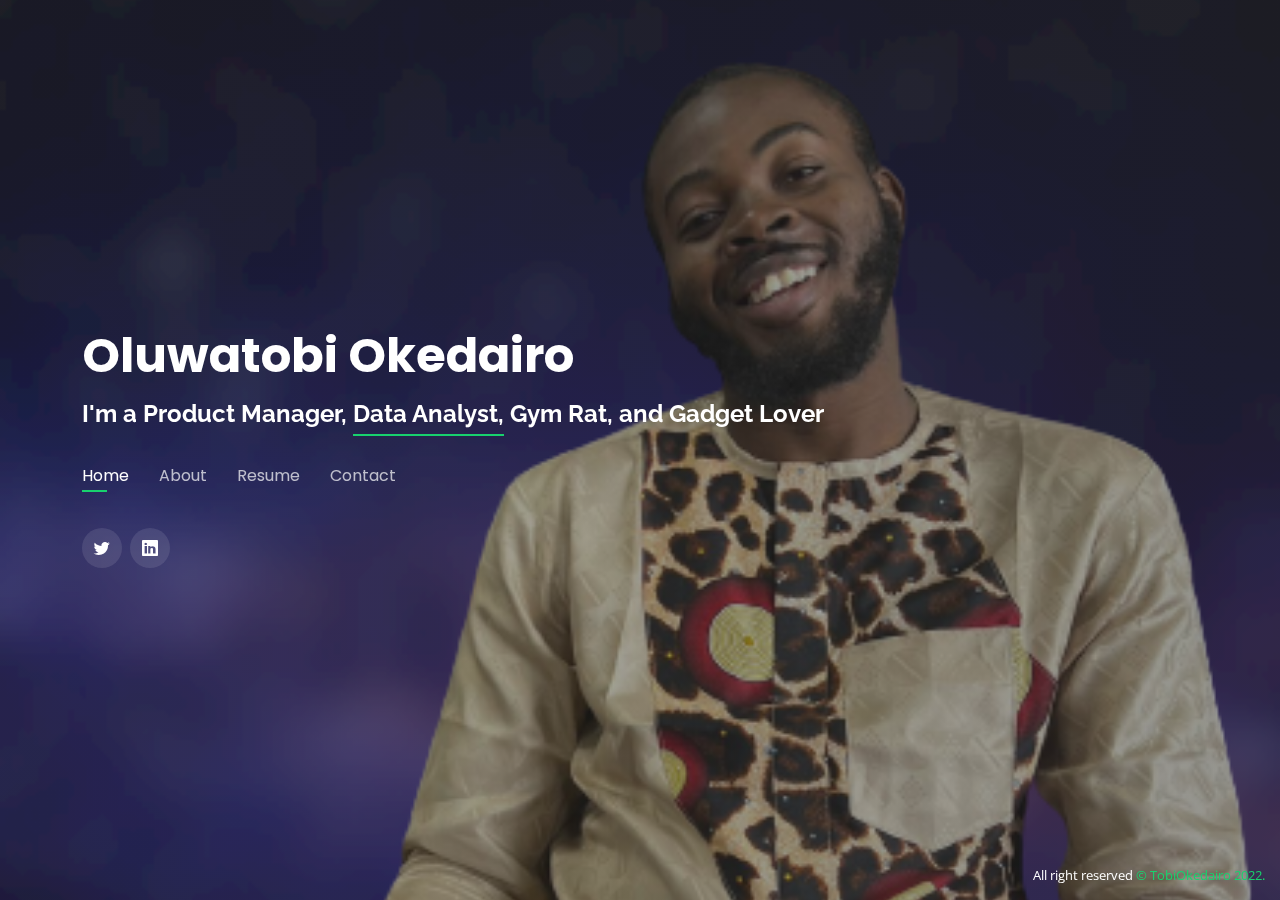
<file: index.html>
<!DOCTYPE html>
<html lang="en">

<head>
  <meta charset="utf-8">
  <meta content="width=device-width, initial-scale=1.0" name="viewport">

  <title>Oluwatobi John Okedairo</title>
  <meta content="" name="description">
  <meta content="" name="keywords">

  <!-- Favicons -->
  <link href="assets/img/favicon.png" rel="icon">
  <link href="assets/img/apple-touch-icon.png" rel="apple-touch-icon">

  <!-- Google Fonts -->
  <link href="https://fonts.googleapis.com/css?family=Open+Sans:300,300i,400,400i,600,600i,700,700i|Raleway:300,300i,400,400i,500,500i,600,600i,700,700i|Poppins:300,300i,400,400i,500,500i,600,600i,700,700i" rel="stylesheet">

  <!-- Vendor CSS Files -->
  <link href="assets/vendor/bootstrap/css/bootstrap.min.css" rel="stylesheet">
  <link href="assets/vendor/bootstrap-icons/bootstrap-icons.css" rel="stylesheet">
  <link href="assets/vendor/boxicons/css/boxicons.min.css" rel="stylesheet">
  <link href="assets/vendor/glightbox/css/glightbox.min.css" rel="stylesheet">
  <link href="assets/vendor/remixicon/remixicon.css" rel="stylesheet">
  <link href="assets/vendor/swiper/swiper-bundle.min.css" rel="stylesheet">

  <!-- Template Main CSS File -->
  <link href="assets/css/style.css" rel="stylesheet">

  <!-- =======================================================
  * Template Name: Personal - v4.7.0
  * Template URL: https://bootstrapmade.com/personal-free-resume-bootstrap-template/
  * Author: BootstrapMade.com
  * License: https://bootstrapmade.com/license/
  ======================================================== -->
</head>

<body>

  
  <!-- ======= Header ======= -->
  <header id="header">
    <div class="container">

      <h1><a href="index.html">Oluwatobi Okedairo</a></h1>
      <!-- Uncomment below if you prefer to use an image logo -->
      <!-- <a href="index.html" class="mr-auto"><img src="assets/img/logo.png" alt="" class="img-fluid"></a> -->
      <h2 style="color: #fff; font-weight: 700;">I'm a Product Manager, <span> Data Analyst,</span> Gym Rat, and Gadget Lover</h2>

      

      <nav id="navbar" class="navbar">
        <ul>
          <li><a class="nav-link active" href="#header">Home</a></li>
          <li><a class="nav-link" href="#about">About</a></li>
          <li><a class="nav-link" href="#resume">Resume</a></li>
          
          <li><a class="nav-link" href="#contact">Contact</a></li>
        </ul>
        <i class="bi bi-list mobile-nav-toggle"></i>
      </nav><!-- .navbar -->

      <div class="social-links">
        <a href="#" class="twitter"><i class="bi bi-twitter"></i></a>
       
        <a target="_blank" href="https://www.linkedin.com/in/oluwatobi-okedairo-19a19522a/" class="linkedin"><i class="bi bi-linkedin"></i></a>
      </div>

    </div>
  </header><!-- End Header -->

  <!-- ======= About Section ======= -->
  <section id="about" class="about">

    <!-- ======= About Me ======= -->
    <div class="about-me container">

      <div class="section-title">
        <h2>About</h2>
        <p>Learn more about me</p>
      </div>

      <div class="row">
        <div class="col-lg-4" data-aos="fade-right">
          <img src="assets/img/me.jpg" class="img-fluid" alt="">
        </div>
        <div class="col-lg-8 pt-4 pt-lg-0 content" data-aos="fade-left">
          <h3>Product Manager &amp; Data Analyst</h3>
          <p class="fst-italic">
            I am a product manager and I currently work with TEFY and KUKUZA (Web3), previously worked at META (contingency) & Deloitte as a data analyst and deep learning annotator. I am a lover of startups, birthing ideas to life and watching them breathe and thrive. From ideation to design to development to launch, I help develop cross-functional organizations at all scales to align teams around delivering value and building products people love.
          </p>
          
          <div class="text-center">
            <a href="Oluwatobi.pdf" class="btn btn-success" download>Download Resume</a>
          </div>
        </div>
      </div>

    </div><!-- End About Me -->

    

    <!-- ======= Skills  ======= -->
    <div class="skills container">

      <div class="section-title">
        <h2>My Skills</h2>
      </div>

      <div class="row skills-content">

        <div class="col-lg-6">

          <div class="progress">
            <span class="skill">IDEATION<i class="val">95%</i></span>
            <div class="progress-bar-wrap">
              <div class="progress-bar" role="progressbar" aria-valuenow="95" aria-valuemin="0" aria-valuemax="100"></div>
            </div>
          </div>

          <div class="progress">
            <span class="skill">PRODUCT ANALYTICS<i class="val">85%</i></span>
            <div class="progress-bar-wrap">
              <div class="progress-bar" role="progressbar" aria-valuenow="85" aria-valuemin="0" aria-valuemax="100"></div>
            </div>
          </div>

          <div class="progress">
            <span class="skill">UI/UX<i class="val">80%</i></span>
            <div class="progress-bar-wrap">
              <div class="progress-bar" role="progressbar" aria-valuenow="80" aria-valuemin="0" aria-valuemax="100"></div>
            </div>
          </div>

          <div class="progress">
            <span class="skill">TEAM COORDINATION<i class="val">94%</i></span>
            <div class="progress-bar-wrap">
              <div class="progress-bar" role="progressbar" aria-valuenow="94" aria-valuemin="0" aria-valuemax="100"></div>
            </div>
          </div>

        </div>

        <div class="col-lg-6">

          <div class="progress">
            <span class="skill">STAKEHOLDER MANAGEMENT <i class="val">95%</i></span>
            <div class="progress-bar-wrap">
              <div class="progress-bar" role="progressbar" aria-valuenow="95" aria-valuemin="0" aria-valuemax="100"></div>
            </div>
          </div>

          <div class="progress">
            <span class="skill">NOTION / JIRA / ASANA<i class="val">95%</i></span>
            <div class="progress-bar-wrap">
              <div class="progress-bar" role="progressbar" aria-valuenow="95" aria-valuemin="0" aria-valuemax="100"></div>
            </div>
          </div>

          <div class="progress">
            <span class="skill">SLACK / GMAIL<i class="val">97%</i></span>
            <div class="progress-bar-wrap">
              <div class="progress-bar" role="progressbar" aria-valuenow="97" aria-valuemin="0" aria-valuemax="100"></div>
            </div>
          </div>

          
        </div>

      </div>

    </div><!-- End Skills -->

    

   
  </section><!-- End About Section -->

  <!-- ======= Resume Section ======= -->
  <section id="resume" class="resume">
    <div class="container">

      <div class="section-title">
        <h2>Resume</h2>
        <p>My Work Experience</p>
      </div>

      <div class="row">
        <div class="col-lg-6">
          
          <div class="resume-item">
            <h4>Product Manager</h4>
            <h5>2022 - Present</h5>
            <p><em>Wakala Kukuza, Germany (Remote).</em></p>
            <p>
            <ul>
              <li>Wakala(Kukuza) is a web 3 application that allows users to invest in crypto currency through compounding and daily trading.</li>
              <li>Strategizing the movement of Kukuza into the Nigeria Space. </li>
              <li>Sensitizing users on how beneficial this will be for them as they get to compound their investments.</li>
              <li>Managed Products lifecycle, SDLC and product roadmaps.</li>
            </ul>
            </p>
          </div>
          <div class="resume-item">
            <h4>Product Manager</h4>
            <h5>2021 - Present</h5>
            <p><em>TEFY CO-OPERATION, Canada, (Remote).</em></p>
            <p>
            <ul>
              <li>Worked closely with sales, UI/UX team and engineering teams to ensure timely delivery of quality products to customers.</li>
              <li>Creating product roadmaps from ideation to launch, driving product vision, defining go-to-market strategy, TAM, and leading Ideation sessions.</li>
              <li>Understanding stakeholder’s consensus.</li>
              <li>Working alongside cross functional teams daily.</li>
            </ul>
            </p>
          </div>

          <div class="resume-item">
            <h4>Data Annotator with Deep learning expertise</h4>
            <h5>2020-2022</h5>
            <p><em>Meta In Collaboration with HugoTech, Nigeria (Remote). </em></p>
            <p>
            <ul>
              <li>Annotated large dataset ranging from imagery to newsfeed to videos with respect to diverse concepts and categorization.</li>Did annotations for face parsing, polygon and line annotation, post tagging, 2D and 3D images. </li>
              <li>Geo bias and newsfeed concepts, Meta ecommerce videos categorization & also ego 4D videos.</li>
              <li>Worked with team of 100 members, solved issues with large chunk of datasets and projects was completed with 95% success rate at various occasions.</li>
            </ul>
            </p>
          </div>


        </div>
        <div class="col-lg-6">
          <div class="resume-item">
            <h4>Business Process Solution</h4>
            <h5>2021-2021</h5>
            <p><em>Deloitte Touche Tohmatsu Limited, Nigeria (Remote). </em></p>
            <p>
            <ul>
              <li>Worked on automation with Excel macros and VBA, so as to avoid repetition for day-to-day tasks.</li>
              <li>Worked with UiPath robotics application, web scraping into MS excel, automations, web text to PDF or word documents. </li>
              <li>Worked with MS PowerBi for visualizing gathered datasets and MS SQL for database.</li>
              <li>Handled business presentations, modelling and analyzed insights.</li>
            </ul>
            </p>
          </div>

          <div class="resume-item">
            <h4>Data Fellow</h4>
            <h5>2020-2021</h5>
            <p><em>Cities in Codes Data Fellowship Rwanda (Remote).</em></p>
            <p>
            <ul>
              <li>I worked with Ms PowerBi on various datasets where I build diverse dashboards across diverse industries to give business insights.</li>
            <li>I brainstormed with team members so as to get the right dataset, collaborate on the right graphs for visualization and also sharing data insights across the team members.</li>
              
            </ul>
            </p>
          </div>

          <div class="resume-item">
            <h4>CX Representative</h4>
            <h5>2020 - 2020</h5>
            <p><em>Multichoice (GoTv) Nigeria (Remote).</em></p>
            <p>
            <ul>
              <li>Understanding and solving customer churn cases.</li>
             
            </ul>
            </p>
          </div>
        </div>
      </div>

    </div>
  </section><!-- End Resume Section -->

  

  

  <!-- ======= Contact Section ======= -->
  <section id="contact" class="contact">
    <div class="container">

      <div class="section-title">
        <h2>Get In Touch</h2>
        <p>Contact Me</p>
      </div>

      <div class="row mt-2">

        <div class="col-md-6 d-flex align-items-stretch">
          <div class="info-box">
            <i class="bx bx-"></i>
            
            <p>Feel free to send a message!!!.</p>
          </div>
        </div>

        <div class="col-md-6 mt-4 mt-md-0 d-flex align-items-stretch">
          <div class="info-box">
            <i class="bx bx-share-alt"></i>
            <h3>Social Profiles</h3>
            <div class="social-links">
              <a href="#" class="twitter"><i class="bi bi-twitter"></i></a>
              <a href="mail-to: tobiokedairo@gmail.com" class="facebook"><i class="bi bi-email"></i></a>
              
              <a target="_blank" href="https://www.linkedin.com/in/oluwatobi-okedairo-19a19522a/" class="linkedin"><i class="bi bi-linkedin"></i></a>
            </div>
          </div>
        </div>

        <div class="col-md-6 mt-4 d-flex align-items-stretch">
          <div class="info-box">
            <i class="bx bx-envelope"></i>
            <h3>Email Me</h3>
            <p>tobiokedairo@gmail.com</p>
          </div>
        </div>
        <div class="col-md-6 mt-4 d-flex align-items-stretch">
          <div class="info-box">
            <i class="bx bx-phone-call"></i>
            <h3>Call Me</h3>
            <p>+2348134404927</p>
          </div>
        </div>
      </div>

      
    </div>
  </section><!-- End Contact Section -->

  <div class="credits">
    <!-- All the links in the footer should remain intact. -->
    <!-- You can delete the links only if you purchased the pro version. -->
    <!-- Licensing information: https://bootstrapmade.com/license/ -->
    <!-- Purchase the pro version with working PHP/AJAX contact form: https://bootstrapmade.com/personal-free-resume-bootstrap-template/ -->
    All right reserved <a href="#!">&copy; TobiOkedairo 2022.</a>
  </div>

  <!-- Vendor JS Files -->
  <script src="assets/vendor/purecounter/purecounter.js"></script>
  <script src="assets/vendor/bootstrap/js/bootstrap.bundle.min.js"></script>
  <script src="assets/vendor/glightbox/js/glightbox.min.js"></script>
  <script src="assets/vendor/isotope-layout/isotope.pkgd.min.js"></script>
  <script src="assets/vendor/swiper/swiper-bundle.min.js"></script>
  <script src="assets/vendor/waypoints/noframework.waypoints.js"></script>
  <script src="assets/vendor/php-email-form/validate.js"></script>

  <!-- Template Main JS File -->
  <script src="assets/js/main.js"></script>

</body>

</html>
</file>
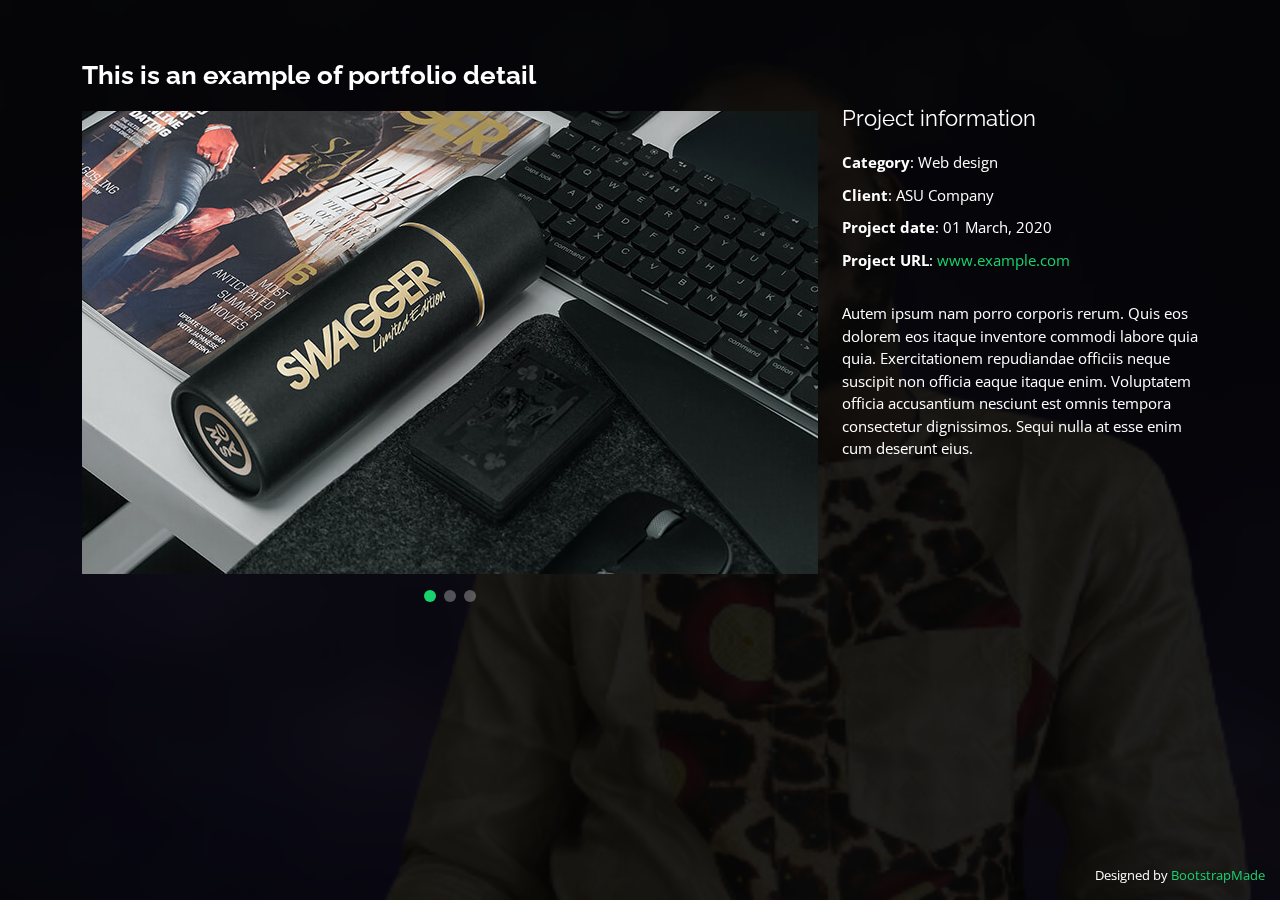
<file: portfolio-details.html>
<!DOCTYPE html>
<html lang="en">

<head>
  <meta charset="utf-8">
  <meta content="width=device-width, initial-scale=1.0" name="viewport">

  <title>Oluwatobi John Okedairo</title>
  <meta content="" name="description">
  <meta content="" name="keywords">

  <!-- Favicons -->
  


  <!-- Google Fonts -->
  <link href="https://fonts.googleapis.com/css?family=Open+Sans:300,300i,400,400i,600,600i,700,700i|Raleway:300,300i,400,400i,500,500i,600,600i,700,700i|Poppins:300,300i,400,400i,500,500i,600,600i,700,700i" rel="stylesheet">

  <!-- Vendor CSS Files -->
  <link href="assets/vendor/bootstrap/css/bootstrap.min.css" rel="stylesheet">
  <link href="assets/vendor/bootstrap-icons/bootstrap-icons.css" rel="stylesheet">
  <link href="assets/vendor/boxicons/css/boxicons.min.css" rel="stylesheet">
  <link href="assets/vendor/glightbox/css/glightbox.min.css" rel="stylesheet">
  <link href="assets/vendor/remixicon/remixicon.css" rel="stylesheet">
  <link href="assets/vendor/swiper/swiper-bundle.min.css" rel="stylesheet">

  <!-- Template Main CSS File -->
  <link href="assets/css/style.css" rel="stylesheet">

  
</head>

<body>

  <main id="main">

    <!-- ======= Portfolio Details ======= -->
    <div id="portfolio-details" class="portfolio-details">
      <div class="container">

        <div class="row">

          <div class="col-lg-8">
            <h2 class="portfolio-title">This is an example of portfolio detail</h2>

            <div class="portfolio-details-slider swiper">
              <div class="swiper-wrapper align-items-center">

                <div class="swiper-slide">
                  <img src="assets/img/portfolio/portfolio-details-1.jpg" alt="">
                </div>

                <div class="swiper-slide">
                  <img src="assets/img/portfolio/portfolio-details-2.jpg" alt="">
                </div>

                <div class="swiper-slide">
                  <img src="assets/img/portfolio/portfolio-details-3.jpg" alt="">
                </div>

              </div>
              <div class="swiper-pagination"></div>
            </div>

          </div>

          <div class="col-lg-4 portfolio-info">
            <h3>Project information</h3>
            <ul>
              <li><strong>Category</strong>: Web design</li>
              <li><strong>Client</strong>: ASU Company</li>
              <li><strong>Project date</strong>: 01 March, 2020</li>
              <li><strong>Project URL</strong>: <a href="#">www.example.com</a></li>
            </ul>

            <p>
              Autem ipsum nam porro corporis rerum. Quis eos dolorem eos itaque inventore commodi labore quia quia. Exercitationem repudiandae officiis neque suscipit non officia eaque itaque enim. Voluptatem officia accusantium nesciunt est omnis tempora consectetur dignissimos. Sequi nulla at esse enim cum deserunt eius.
            </p>
          </div>

        </div>

      </div>
    </div><!-- End Portfolio Details -->

  </main><!-- End #main -->

  <div class="credits">
    <!-- All the links in the footer should remain intact. -->
    <!-- You can delete the links only if you purchased the pro version. -->
    <!-- Licensing information: https://bootstrapmade.com/license/ -->
    <!-- Purchase the pro version with working PHP/AJAX contact form: https://bootstrapmade.com/personal-free-resume-bootstrap-template/ -->
    Designed by <a href="https://bootstrapmade.com/">BootstrapMade</a>
  </div>

  <!-- Vendor JS Files -->
  <script src="assets/vendor/purecounter/purecounter.js"></script>
  <script src="assets/vendor/bootstrap/js/bootstrap.bundle.min.js"></script>
  <script src="assets/vendor/glightbox/js/glightbox.min.js"></script>
  <script src="assets/vendor/isotope-layout/isotope.pkgd.min.js"></script>
  <script src="assets/vendor/swiper/swiper-bundle.min.js"></script>
  <script src="assets/vendor/waypoints/noframework.waypoints.js"></script>
  <script src="assets/vendor/php-email-form/validate.js"></script>

  <!-- Template Main JS File -->
  <script src="assets/js/main.js"></script>

</body>

</html>
</file>
<file: assets/css/style.css>
/**
* Template Name: Personal - v4.7.0
* Template URL: https://bootstrapmade.com/personal-free-resume-bootstrap-template/
* Author: BootstrapMade.com
* License: https://bootstrapmade.com/license/
*/

/*--------------------------------------------------------------
# General
--------------------------------------------------------------*/
body {
  font-family: "Open Sans", sans-serif;
  background-color: #040404;
  color: #fff;
  position: relative;
  background: transparent;
}
body::before {
  content: "";
  position: fixed;
  background: linear-gradient(to right, rgba(43,43,43, 0.4), rgba(43,43,43, 0.5)), url("../img/bg.jpg"),  no-repeat;
  background-size: cover;
  left: 0;
  right: 0;
  top: 0;
  height: 100vh;
  z-index: -1;
  width: 100%;
  background-position: 70% 30%;
}
@media (min-width: 1024px) {
  body::before {
    background-attachment: fixed;
  }
}

a {
  color: #18d26e;
  text-decoration: none;
}

a:hover {
  color: #35e888;
  text-decoration: none;
}

h1, h2, h3, h4, h5, h6 {
  font-family: "Raleway", sans-serif;
}

/*--------------------------------------------------------------
# Header
--------------------------------------------------------------*/
#header {
  transition: ease-in-out 0.3s;
  position: relative;
  height: 100vh;
  display: flex;
  align-items: center;
  z-index: 997;
  overflow-y: auto;
}
#header * {
  transition: ease-in-out 0.3s;
}
#header h1 {
  font-size: 48px;
  margin: 0;
  padding: 0;
  line-height: 1;
  font-weight: 700;
  font-family: "Poppins", sans-serif;
}
#header h1 a, #header h1 a:hover {
  color: #fff;
  line-height: 1;
  display: inline-block;
}
#header h2 {
  font-size: 24px;
  margin-top: 20px;
  color: rgba(255, 255, 255, 0.8);
}
#header h2 span {
  color: #fff;
  border-bottom: 2px solid #18d26e;
  padding-bottom: 6px;
}
#header img {
  padding: 0;
  margin: 0;
}
#header .social-links {
  margin-top: 40px;
  display: flex;
}
#header .social-links a {
  font-size: 16px;
  display: flex;
  justify-content: center;
  align-items: center;
  background: rgba(255, 255, 255, 0.1);
  color: #fff;
  line-height: 1;
  margin-right: 8px;
  border-radius: 50%;
  width: 40px;
  height: 40px;
}
#header .social-links a:hover {
  background: #18d26e;
}
@media (max-width: 992px) {
  #header h1 {
    font-size: 36px;
  }
  #header h2 {
    font-size: 20px;
    line-height: 30px;
  }
  #header .social-links {
    margin-top: 15px;
  }
  #header .container {
    display: flex;
    flex-direction: column;
    align-items: center;
  }
}

/* Header Top */
#header.header-top {
  height: 80px;
  position: fixed;
  left: 0;
  top: 0;
  right: 0;
  background: rgba(0, 0, 0, 0.9);
}
#header.header-top .social-links, #header.header-top h2 {
  display: none;
}
#header.header-top h1 {
  margin-right: auto;
  font-size: 36px;
}
#header.header-top .container {
  display: flex;
  align-items: center;
}
#header.header-top .navbar {
  margin: 0;
}
@media (max-width: 768px) {
  #header.header-top {
    height: 60px;
  }
  #header.header-top h1 {
    font-size: 26px;
  }
}

/*--------------------------------------------------------------
# Navigation Menu
--------------------------------------------------------------*/
/**
* Desktop Navigation 
*/
.navbar {
  padding: 0;
  margin-top: 35px;
}
.navbar ul {
  margin: 0;
  padding: 0;
  display: flex;
  list-style: none;
  align-items: center;
}
.navbar li {
  position: relative;
}
.navbar li + li {
  margin-left: 30px;
}
.navbar a, .navbar a:focus {
  display: flex;
  align-items: center;
  justify-content: space-between;
  padding: 0;
  font-family: "Poppins", sans-serif;
  font-size: 16px;
  font-weight: 400;
  color: rgba(255, 255, 255, 0.7);
  white-space: nowrap;
  transition: 0.3s;
}
.navbar a i, .navbar a:focus i {
  font-size: 12px;
  line-height: 0;
  margin-left: 5px;
}
.navbar a:before {
  content: "";
  position: absolute;
  width: 0;
  height: 2px;
  bottom: -4px;
  left: 0;
  background-color: #18d26e;
  visibility: hidden;
  width: 0px;
  transition: all 0.3s ease-in-out 0s;
}
.navbar a:hover:before, .navbar li:hover > a:before, .navbar .active:before {
  visibility: visible;
  width: 25px;
}
.navbar a:hover, .navbar .active, .navbar .active:focus, .navbar li:hover > a {
  color: #fff;
}

/**
* Mobile Navigation 
*/
.mobile-nav-toggle {
  color: #fff;
  font-size: 28px;
  cursor: pointer;
  display: none;
  line-height: 0;
  transition: 0.5s;
  position: fixed;
  right: 15px;
  top: 15px;
}

@media (max-width: 991px) {
  .mobile-nav-toggle {
    display: block;
  }

  .navbar ul {
    display: none;
  }
}
.navbar-mobile {
  position: fixed;
  overflow: hidden;
  top: 0;
  right: 0;
  left: 0;
  bottom: 0;
  background: rgba(0, 0, 0, 0.9);
  transition: 0.3s;
  z-index: 999;
  margin-top: 0;
}
.navbar-mobile .mobile-nav-toggle {
  position: absolute;
  top: 15px;
  right: 15px;
}
.navbar-mobile ul {
  display: block;
  position: absolute;
  top: 55px;
  right: 15px;
  bottom: 45px;
  left: 15px;
  padding: 10px 0;
  overflow-y: auto;
  transition: 0.3s;
  border: 2px solid rgba(255, 255, 255, 0.2);
}
.navbar-mobile li {
  padding: 12px 20px;
}
.navbar-mobile li + li {
  margin: 0;
}
.navbar-mobile a, .navbar-mobile a:focus {
  font-size: 16px;
  position: relative;
}

/*--------------------------------------------------------------
# Sections General
--------------------------------------------------------------*/
section {
  overflow: hidden;
  position: absolute;
  width: 100%;
  top: 140px;
  bottom: 100%;
  opacity: 0;
  transition: ease-in-out 0.4s;
  z-index: 2;
}
section.section-show {
  top: 100px;
  bottom: auto;
  opacity: 1;
  padding-bottom: 45px;
}
section .container {
  background: rgba(0, 0, 0, 0.9);
  padding: 30px;
}
@media (max-width: 768px) {
  section {
    top: 120px;
  }
  section.section-show {
    top: 80px;
  }
}

.section-title h2 {
  font-size: 14px;
  font-weight: 500;
  padding: 0;
  line-height: 1px;
  margin: 0 0 20px 0;
  letter-spacing: 2px;
  text-transform: uppercase;
  color: #aaaaaa;
  font-family: "Poppins", sans-serif;
}
.section-title h2::after {
  content: "";
  width: 120px;
  height: 1px;
  display: inline-block;
  background: #4ceb95;
  margin: 4px 10px;
}
.section-title p {
  margin: 0;
  margin: -15px 0 15px 0;
  font-size: 36px;
  font-weight: 700;
  text-transform: uppercase;
  font-family: "Poppins", sans-serif;
  color: #fff;
}

/*--------------------------------------------------------------
# About
--------------------------------------------------------------*/
.about-me .content h3 {
  font-weight: 700;
  font-size: 26px;
  color: #18d26e;
}
.about-me .content ul {
  list-style: none;
  padding: 0;
}
.about-me .content ul li {
  margin-bottom: 20px;
  display: flex;
  align-items: center;
}
.about-me .content ul strong {
  margin-right: 10px;
}
.about-me .content ul i {
  font-size: 16px;
  margin-right: 5px;
  color: #18d26e;
  line-height: 0;
}
.about-me .content p:last-child {
  margin-bottom: 0;
}

/*--------------------------------------------------------------
# Counts
--------------------------------------------------------------*/
.counts {
  padding: 70px 0 60px;
}
.counts .count-box {
  padding: 30px 30px 25px 30px;
  width: 100%;
  position: relative;
  text-align: center;
  background: rgba(255, 255, 255, 0.08);
}
.counts .count-box i {
  position: absolute;
  top: -25px;
  left: 50%;
  transform: translateX(-50%);
  font-size: 24px;
  background: rgba(255, 255, 255, 0.1);
  padding: 12px;
  color: #18d26e;
  border-radius: 50px;
  line-height: 0;
}
.counts .count-box span {
  font-size: 36px;
  display: block;
  font-weight: 600;
  color: #fff;
}
.counts .count-box p {
  padding: 0;
  margin: 0;
  font-family: "Raleway", sans-serif;
  font-size: 14px;
}

/*--------------------------------------------------------------
# Skills
--------------------------------------------------------------*/
.skills .progress {
  height: 60px;
  display: block;
  background: none;
  border-radius: 0;
}
.skills .progress .skill {
  padding: 10px 0;
  margin: 0;
  text-transform: uppercase;
  display: block;
  font-weight: 600;
  font-family: "Poppins", sans-serif;
  color: #fff;
}
.skills .progress .skill .val {
  float: right;
  font-style: normal;
}
.skills .progress-bar-wrap {
  background: rgba(255, 255, 255, 0.2);
}
.skills .progress-bar {
  width: 1px;
  height: 10px;
  transition: 0.9s;
  background-color: #18d26e;
}

/*--------------------------------------------------------------
# Interests
--------------------------------------------------------------*/
.interests .icon-box {
  display: flex;
  align-items: center;
  padding: 20px;
  background: rgba(255, 255, 255, 0.08);
  transition: ease-in-out 0.3s;
}
.interests .icon-box i {
  font-size: 32px;
  padding-right: 10px;
  line-height: 1;
}
.interests .icon-box h3 {
  font-weight: 700;
  margin: 0;
  padding: 0;
  line-height: 1;
  font-size: 16px;
  color: #fff;
}
.interests .icon-box:hover {
  background: rgba(255, 255, 255, 0.12);
}

/*--------------------------------------------------------------
# Testimonials
--------------------------------------------------------------*/
.testimonials .testimonials-carousel, .testimonials .testimonials-slider {
  overflow: hidden;
}
.testimonials .testimonial-item {
  box-sizing: content-box;
  min-height: 320px;
}
.testimonials .testimonial-item .testimonial-img {
  width: 90px;
  border-radius: 50%;
  margin: -40px 0 0 40px;
  position: relative;
  z-index: 2;
  border: 6px solid rgba(255, 255, 255, 0.12);
}
.testimonials .testimonial-item h3 {
  font-size: 18px;
  font-weight: bold;
  margin: 10px 0 5px 45px;
  color: #fff;
}
.testimonials .testimonial-item h4 {
  font-size: 14px;
  color: #999;
  margin: 0 0 0 45px;
}
.testimonials .testimonial-item .quote-icon-left, .testimonials .testimonial-item .quote-icon-right {
  color: rgba(255, 255, 255, 0.25);
  font-size: 26px;
}
.testimonials .testimonial-item .quote-icon-left {
  display: inline-block;
  left: -5px;
  position: relative;
}
.testimonials .testimonial-item .quote-icon-right {
  display: inline-block;
  right: -5px;
  position: relative;
  top: 10px;
}
.testimonials .testimonial-item p {
  font-style: italic;
  margin: 0 15px 0 15px;
  padding: 20px 20px 60px 20px;
  background: rgba(255, 255, 255, 0.1);
  position: relative;
  border-radius: 6px;
  position: relative;
  z-index: 1;
}
.testimonials .swiper-pagination {
  margin-top: 20px;
  position: relative;
}
.testimonials .swiper-pagination .swiper-pagination-bullet {
  width: 12px;
  height: 12px;
  opacity: 1;
  background-color: rgba(255, 255, 255, 0.3);
}
.testimonials .swiper-pagination .swiper-pagination-bullet-active {
  background-color: #18d26e;
}

/*--------------------------------------------------------------
# Resume
--------------------------------------------------------------*/
.resume .resume-title {
  font-size: 26px;
  font-weight: 700;
  margin-top: 20px;
  margin-bottom: 20px;
  color: #fff;
}
.resume .resume-item {
  padding: 0 0 20px 20px;
  margin-top: -2px;
  border-left: 2px solid rgba(255, 255, 255, 0.2);
  position: relative;
}
.resume .resume-item h4 {
  line-height: 18px;
  font-size: 18px;
  font-weight: 600;
  text-transform: uppercase;
  font-family: "Poppins", sans-serif;
  color: #18d26e;
  margin-bottom: 10px;
}
.resume .resume-item h5 {
  font-size: 16px;
  background: rgba(255, 255, 255, 0.15);
  padding: 5px 15px;
  display: inline-block;
  font-weight: 600;
  margin-bottom: 10px;
}
.resume .resume-item ul {
  padding-left: 20px;
}
.resume .resume-item ul li {
  padding-bottom: 10px;
}
.resume .resume-item:last-child {
  padding-bottom: 0;
}
.resume .resume-item::before {
  content: "";
  position: absolute;
  width: 16px;
  height: 16px;
  border-radius: 50px;
  left: -9px;
  top: 0;
  background: #18d26e;
  border: 2px solid #18d26e;
}

/*--------------------------------------------------------------
# Services
--------------------------------------------------------------*/
.services .icon-box {
  text-align: center;
  background: rgba(204, 204, 204, 0.1);
  padding: 80px 20px;
  transition: all ease-in-out 0.3s;
}
.services .icon-box .icon {
  margin: 0 auto;
  width: 64px;
  height: 64px;
  background: #18d26e;
  border-radius: 5px;
  transition: all 0.3s ease-out 0s;
  display: flex;
  align-items: center;
  justify-content: center;
  margin-bottom: 20px;
  transform-style: preserve-3d;
}
.services .icon-box .icon i {
  color: #fff;
  font-size: 28px;
}
.services .icon-box .icon::before {
  position: absolute;
  content: "";
  left: -8px;
  top: -8px;
  height: 100%;
  width: 100%;
  background: rgba(255, 255, 255, 0.15);
  border-radius: 5px;
  transition: all 0.3s ease-out 0s;
  transform: translateZ(-1px);
}
.services .icon-box h4 {
  font-weight: 700;
  margin-bottom: 15px;
  font-size: 24px;
}
.services .icon-box h4 a {
  color: #fff;
}
.services .icon-box p {
  line-height: 24px;
  font-size: 14px;
  margin-bottom: 0;
}
.services .icon-box:hover {
  background: #18d26e;
  border-color: #18d26e;
}
.services .icon-box:hover .icon {
  background: #fff;
}
.services .icon-box:hover .icon i {
  color: #18d26e;
}
.services .icon-box:hover .icon::before {
  background: #35e888;
}
.services .icon-box:hover h4 a, .services .icon-box:hover p {
  color: #fff;
}

/*--------------------------------------------------------------
# Portfolio
--------------------------------------------------------------*/
.portfolio .portfolio-item {
  margin-bottom: 30px;
}
.portfolio #portfolio-flters {
  padding: 0;
  margin: 0 auto 15px auto;
  list-style: none;
  text-align: center;
  border-radius: 50px;
  padding: 2px 15px;
}
.portfolio #portfolio-flters li {
  cursor: pointer;
  display: inline-block;
  padding: 8px 16px 10px 16px;
  font-size: 14px;
  font-weight: 600;
  line-height: 1;
  text-transform: uppercase;
  color: #fff;
  background: rgba(255, 255, 255, 0.1);
  margin: 0 3px 10px 3px;
  transition: all 0.3s ease-in-out;
  border-radius: 4px;
}
.portfolio #portfolio-flters li:hover, .portfolio #portfolio-flters li.filter-active {
  background: #18d26e;
}
.portfolio #portfolio-flters li:last-child {
  margin-right: 0;
}
.portfolio .portfolio-wrap {
  transition: 0.3s;
  position: relative;
  overflow: hidden;
  z-index: 1;
  background: rgba(0, 0, 0, 0.6);
}
.portfolio .portfolio-wrap::before {
  content: "";
  background: rgba(0, 0, 0, 0.6);
  position: absolute;
  left: 30px;
  right: 30px;
  top: 30px;
  bottom: 30px;
  transition: all ease-in-out 0.3s;
  z-index: 2;
  opacity: 0;
}
.portfolio .portfolio-wrap .portfolio-info {
  opacity: 0;
  position: absolute;
  top: 0;
  left: 0;
  right: 0;
  bottom: 0;
  text-align: center;
  z-index: 3;
  transition: all ease-in-out 0.3s;
  display: flex;
  flex-direction: column;
  justify-content: center;
  align-items: center;
}
.portfolio .portfolio-wrap .portfolio-info::before {
  display: block;
  content: "";
  width: 48px;
  height: 48px;
  position: absolute;
  top: 35px;
  left: 35px;
  border-top: 3px solid #fff;
  border-left: 3px solid #fff;
  transition: all 0.5s ease 0s;
  z-index: 9994;
}
.portfolio .portfolio-wrap .portfolio-info::after {
  display: block;
  content: "";
  width: 48px;
  height: 48px;
  position: absolute;
  bottom: 35px;
  right: 35px;
  border-bottom: 3px solid #fff;
  border-right: 3px solid #fff;
  transition: all 0.5s ease 0s;
  z-index: 9994;
}
.portfolio .portfolio-wrap .portfolio-info h4 {
  font-size: 20px;
  color: #fff;
  font-weight: 600;
}
.portfolio .portfolio-wrap .portfolio-info p {
  color: #ffffff;
  font-size: 14px;
  text-transform: uppercase;
  padding: 0;
  margin: 0;
}
.portfolio .portfolio-wrap .portfolio-links {
  text-align: center;
  z-index: 4;
}
.portfolio .portfolio-wrap .portfolio-links a {
  color: #fff;
  margin: 0 2px;
  font-size: 28px;
  display: inline-block;
  transition: 0.3s;
}
.portfolio .portfolio-wrap .portfolio-links a:hover {
  color: #63eda3;
}
.portfolio .portfolio-wrap:hover::before {
  top: 0;
  left: 0;
  right: 0;
  bottom: 0;
  opacity: 1;
}
.portfolio .portfolio-wrap:hover .portfolio-info {
  opacity: 1;
}
.portfolio .portfolio-wrap:hover .portfolio-info::before {
  top: 15px;
  left: 15px;
}
.portfolio .portfolio-wrap:hover .portfolio-info::after {
  bottom: 15px;
  right: 15px;
}

/*--------------------------------------------------------------
# Portfolio Details
--------------------------------------------------------------*/
.portfolio-details {
  padding-top: 40px;
  background: rgba(0, 0, 0, 0.8);
  position: fixed;
  left: 0;
  right: 0;
  top: 0;
  bottom: 0;
  overflow-y: auto;
}
.portfolio-details .container {
  padding-top: 20px;
  padding-bottom: 40px;
}
.portfolio-details .portfolio-title {
  font-size: 26px;
  font-weight: 700;
  margin-bottom: 20px;
}
.portfolio-details .portfolio-info {
  padding-top: 45px;
}
.portfolio-details .portfolio-info h3 {
  font-size: 22px;
  font-weight: 400;
  margin-bottom: 20px;
}
.portfolio-details .portfolio-info ul {
  list-style: none;
  padding: 0;
  font-size: 15px;
}
.portfolio-details .portfolio-info ul li + li {
  margin-top: 10px;
}
.portfolio-details .portfolio-info p {
  font-size: 15px;
  padding: 15px 0 0 0;
}
@media (max-width: 992px) {
  .portfolio-details .portfolio-info {
    padding-top: 20px;
  }
}
.portfolio-details .swiper-pagination {
  margin-top: 20px;
  position: relative;
}
.portfolio-details .swiper-pagination .swiper-pagination-bullet {
  width: 12px;
  height: 12px;
  opacity: 1;
  background-color: rgba(255, 255, 255, 0.3);
}
.portfolio-details .swiper-pagination .swiper-pagination-bullet-active {
  background-color: #18d26e;
}

/*--------------------------------------------------------------
# Contact
--------------------------------------------------------------*/
.contact .info-box {
  color: #444444;
  padding: 20px;
  width: 100%;
  background: rgba(255, 255, 255, 0.08);
}
.contact .info-box i.bx {
  font-size: 24px;
  color: #18d26e;
  border-radius: 50%;
  padding: 14px;
  float: left;
  background: rgba(255, 255, 255, 0.1);
}
.contact .info-box h3 {
  font-size: 20px;
  color: rgba(255, 255, 255, 0.5);
  font-weight: 700;
  margin: 10px 0 8px 68px;
}
.contact .info-box p {
  padding: 0;
  color: #fff;
  line-height: 24px;
  font-size: 14px;
  margin: 0 0 0 68px;
}
.contact .info-box .social-links {
  margin: 5px 0 0 68px;
  display: flex;
}
.contact .info-box .social-links a {
  font-size: 18px;
  display: inline-block;
  color: #fff;
  line-height: 1;
  margin-right: 12px;
  transition: 0.3s;
}
.contact .info-box .social-links a:hover {
  color: #18d26e;
}
.contact .php-email-form {
  padding: 30px;
  background: rgba(255, 255, 255, 0.08);
}
.contact .php-email-form .error-message {
  display: none;
  background: rgba(255, 255, 255, 0.08);
  background: #ed3c0d;
  text-align: left;
  padding: 15px;
  font-weight: 600;
}
.contact .php-email-form .error-message br + br {
  margin-top: 25px;
}
.contact .php-email-form .sent-message {
  display: none;
  background: rgba(255, 255, 255, 0.08);
  background: #18d26e;
  text-align: center;
  padding: 15px;
  font-weight: 600;
}
.contact .php-email-form .loading {
  display: none;
  background: rgba(255, 255, 255, 0.08);
  text-align: center;
  padding: 15px;
}
.contact .php-email-form .loading:before {
  content: "";
  display: inline-block;
  border-radius: 50%;
  width: 24px;
  height: 24px;
  margin: 0 10px -6px 0;
  border: 3px solid #18d26e;
  border-top-color: #eee;
  -webkit-animation: animate-loading 1s linear infinite;
  animation: animate-loading 1s linear infinite;
}
.contact .php-email-form input, .contact .php-email-form textarea {
  border-radius: 0;
  box-shadow: none;
  font-size: 14px;
  background: rgba(255, 255, 255, 0.08);
  border: 0;
  transition: 0.3s;
  color: #fff;
}
.contact .php-email-form input:focus, .contact .php-email-form textarea:focus {
  background-color: rgba(255, 255, 255, 0.11);
}
.contact .php-email-form input::-moz-placeholder, .contact .php-email-form textarea::-moz-placeholder {
  color: rgba(255, 255, 255, 0.3);
  opacity: 1;
}
.contact .php-email-form input::placeholder, .contact .php-email-form textarea::placeholder {
  color: rgba(255, 255, 255, 0.3);
  opacity: 1;
}
.contact .php-email-form input {
  padding: 10px 15px;
}
.contact .php-email-form textarea {
  padding: 12px 15px;
}
.contact .php-email-form button[type=submit] {
  background: #18d26e;
  border: 0;
  padding: 10px 30px;
  color: #fff;
  transition: 0.4s;
  border-radius: 4px;
}
.contact .php-email-form button[type=submit]:hover {
  background: #15bb62;
}
@-webkit-keyframes animate-loading {
  0% {
    transform: rotate(0deg);
  }
  100% {
    transform: rotate(360deg);
  }
}
@keyframes animate-loading {
  0% {
    transform: rotate(0deg);
  }
  100% {
    transform: rotate(360deg);
  }
}

/*--------------------------------------------------------------
# Credits
--------------------------------------------------------------*/
.credits {
  position: fixed;
  right: 0;
  left: 0;
  bottom: 0;
  padding: 15px;
  text-align: right;
  font-size: 13px;
  color: #fff;
  z-index: 999999;
}
@media (max-width: 992px) {
  .credits {
    text-align: center;
    padding: 10px;
    background: rgba(0, 0, 0, 0.8);
  }
}
.credits a {
  color: #18d26e;
  transition: 0.3s;
}
.credits a:hover {
  color: #fff;
}
</file>
